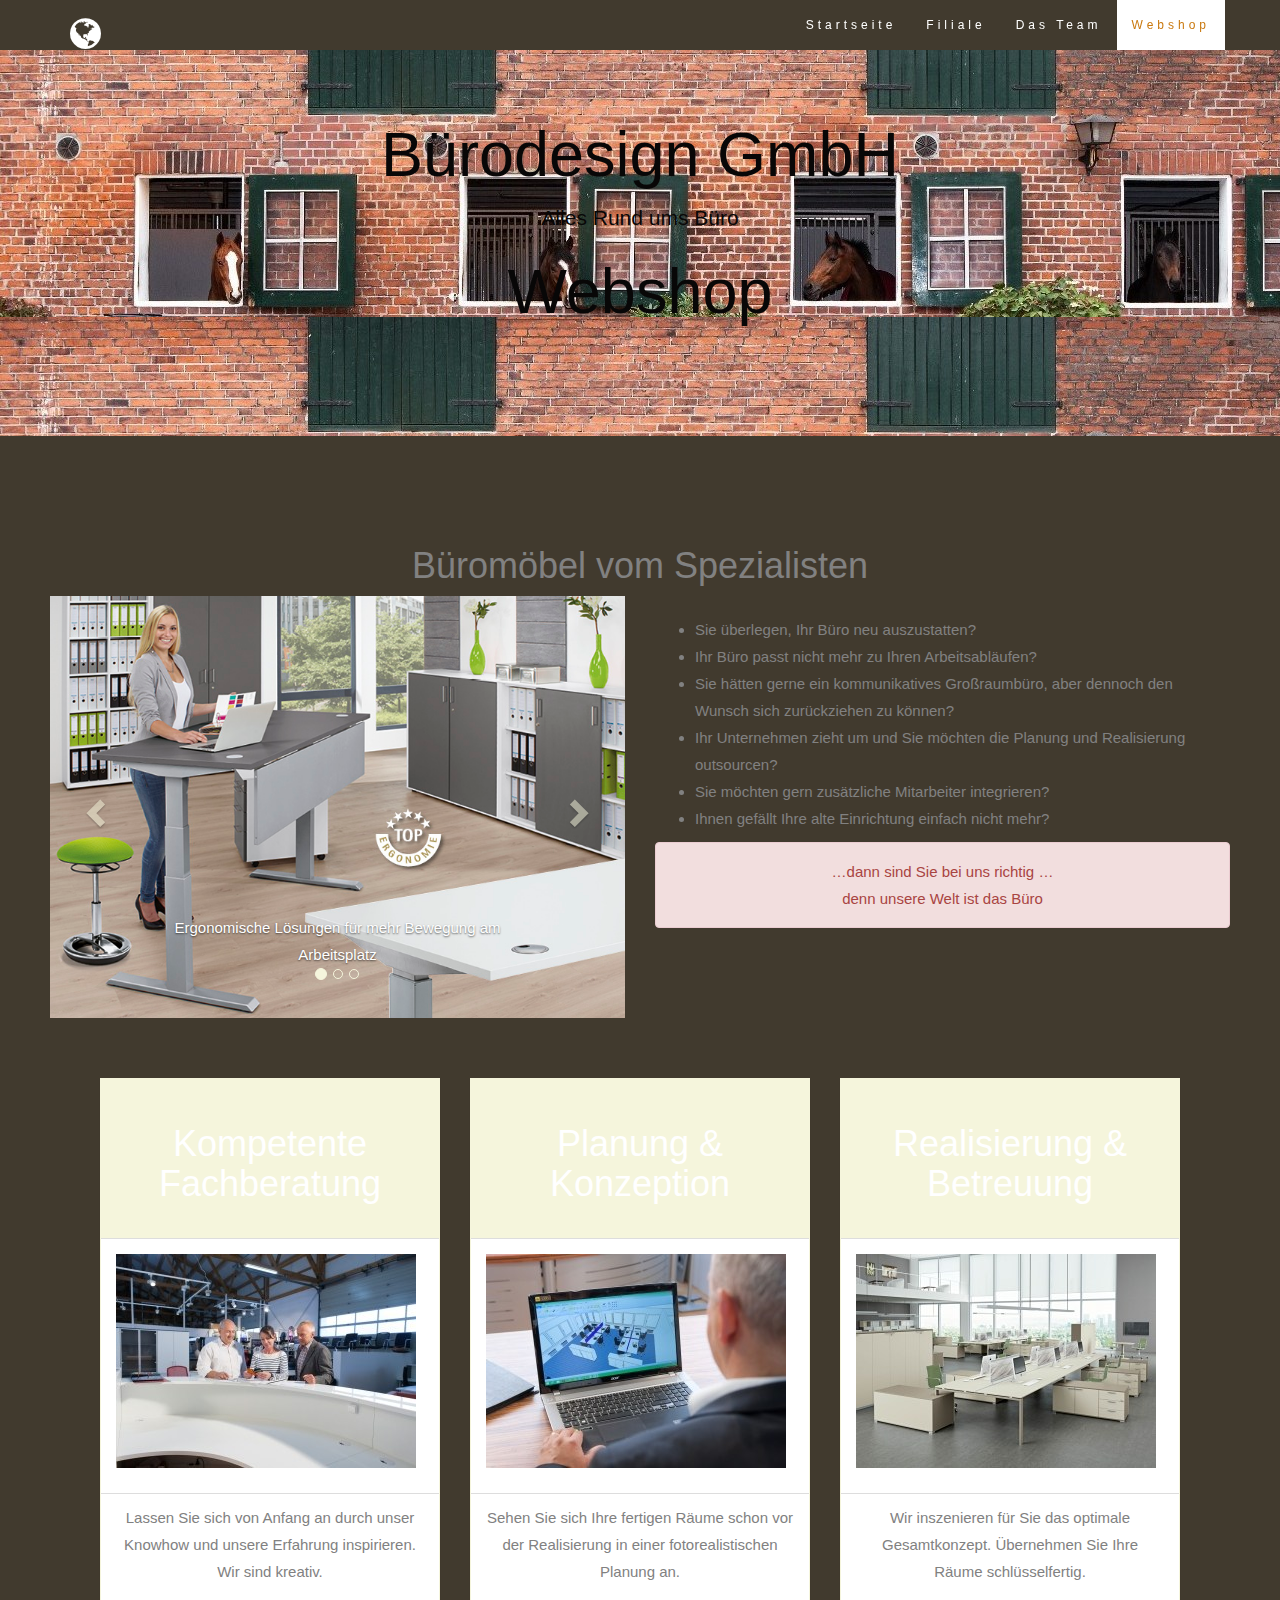
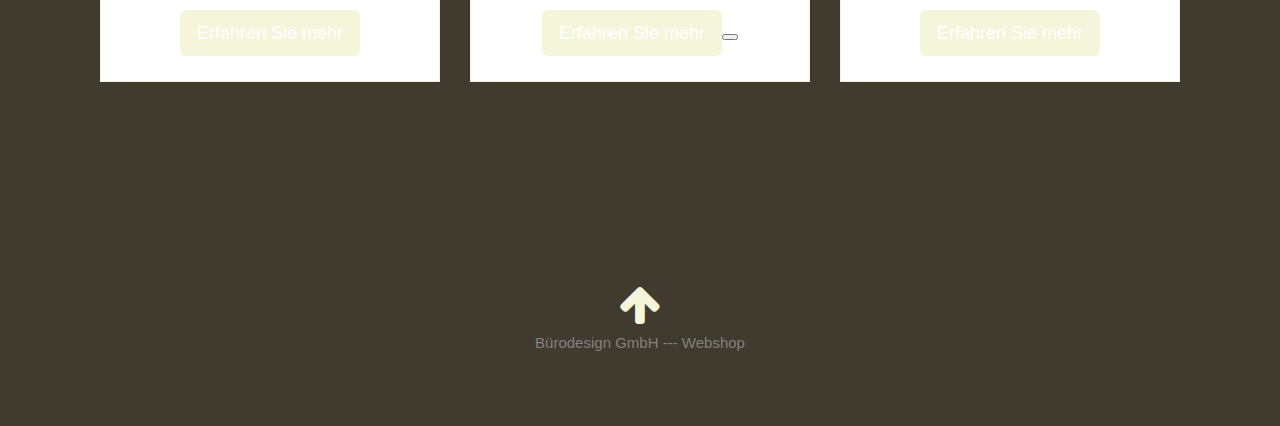
<file: Webshop/webshop.html>
<!DOCTYPE html>
<html lang="de">
<head>
  
  <title>Bürodesign GmbH ---- Filiale Essen</title>
  <meta charset="utf-8">
  <meta name="viewport" content="width=device-width, initial-scale=1">
  <link rel="stylesheet" href="../css/bootstrap.css">
  
  <script src="../js/bootstrap.js"></script>
    <link href="font-awesome-4.7.0/css/font-awesome.min.css" rel="stylesheet">
  <link href="../css/bildschirm.css" rel="stylesheet">
</head>
<body id="myPage" data-spy="scroll" data-target=".navbar" data-offset="60">

<nav class="navbar navbar-default navbar-fixed-top">
  <div class="container">
    <div class="navbar-header">
      <button type="button" class="navbar-toggle" data-toggle="collapse" data-target="#myNavbar">
        <span class="icon-bar"></span>
        <span class="icon-bar"></span>
        <span class="icon-bar"></span>                        
      </button>
     <a class="navbar-brand" href="#myPage"><i class="fa fa-globe fa-2x" ></i></a>
    </div>
    <div class="collapse navbar-collapse" id="myNavbar">
      <ul class="nav navbar-nav navbar-right">
        <li><a href="#">Startseite</a></li>
        <li><a href="#">Filiale</a></li>
        <li><a href="#">Das Team</a></li>
          <li class="active"><a href="webshop.html">Webshop</a></li>
       </ul>
    </div>
  </div>
</nav>

<div class="jumbotron text-center">
  <h1>Bürodesign GmbH <br> </h1> 
    <p>Alles Rund ums Büro</p>
    <h1>Webshop</h1> 
  
</div>

<!-- Container (Startseite) -->
<div  class="container-fluid">
  <div class="row">
    <div class="col-sm-12">
      <h1 class="text-center">Büromöbel vom Spezialisten</h1>
      </div>
    
        
      </div>
        <div class="row">
            <div class="col-sm-6"> 
        
      <div id="carousel-example-generic" class="carousel slide" data-ride="carousel">
  <!-- Positionsanzeiger -->
  <ol class="carousel-indicators">
    <li data-target="#carousel-example-generic" data-slide-to="0" class="active"></li>
    <li data-target="#carousel-example-generic" data-slide-to="1"></li>
    <li data-target="#carousel-example-generic" data-slide-to="2"></li>
  </ol>

  <!-- Verpackung für die Elemente -->
  <div class="carousel-inner" role="listbox">
    <div class="item active">
      <img src="Bilder/Slider/deskin_slider1_768x564.jpg" alt="gesundes Sitzen">
      <div class="carousel-caption">
        Ergonomische Lösungen für mehr Bewegung am Arbeitsplatz
      </div>
    </div>
    <div class="item">
      <img src="Bilder/Slider/deskin_slider3_768x564.jpg" alt="Riesige Tischauswahl für Besucher und Konferenzen">
      <div class="carousel-caption">
        Riesige Tischauswahl für Besucher und Konferenzen
      </div>
    </div>
     <div class="item">
      <img src="Bilder/Slider/deskin_slider5_768x564.jpg" alt="Professionelle Büromöbel für jede Anforderung">
      <div class="carousel-caption">
        Professionelle Büromöbel für jede Anforderung
      </div>
    </div>
  </div>

  <!-- Schalter -->
  <a class="left carousel-control" href="#carousel-example-generic" role="button" data-slide="prev">
    <span class="glyphicon glyphicon-chevron-left" aria-hidden="true"></span>
    <span class="sr-only">Zurück</span>
  </a>
  <a class="right carousel-control" href="#carousel-example-generic" role="button" data-slide="next">
    <span class="glyphicon glyphicon-chevron-right" aria-hidden="true"></span>
    <span class="sr-only">Weiter</span>
  </a>
</div>


    
  </div>

    <div class="col-sm-6"> 
        
      

<p class="lead">
    <ul>
        <li>Sie überlegen, Ihr Büro neu auszustatten?</li>
        <li>Ihr Büro passt nicht mehr zu Ihren Arbeitsabläufen?</li>
        <li>Sie hätten gerne ein kommunikatives Großraumbüro, aber dennoch den Wunsch sich zurückziehen zu können?</li>
        <li>Ihr Unternehmen zieht um und Sie möchten die Planung und Realisierung outsourcen?</li>
        <li>Sie möchten gern zusätzliche Mitarbeiter integrieren?</li>
        <li>Ihnen gefällt Ihre alte Einrichtung einfach nicht mehr?</li>
 </ul>
        <p class="text-center alert alert-danger">…dann sind Sie bei uns richtig …<br>
            denn unsere Welt ist das Büro</p>
        </p>

      
    </div>
    
  </div>
    
    <div class="row">
    
        <div id="pricing" class="container-fluid">
 
  
    <div class="col-md-4">
    
        <div class="panel panel-default text-center">
        <div class="panel-heading">
          <h1>Kompetente Fachberatung</h1>
        </div>
        <div class="panel-body">
          <p class="text-center"><img src="Bilder/Fachberatung.jpg" class="img-responsive"</p>
        </div>
        <div class="panel-footer">
            <p>Lassen Sie sich von Anfang an durch unser Knowhow und unsere Erfahrung inspirieren. Wir sind kreativ.</p>
          <button class="btn btn-lg">Erfahren Sie mehr</button>
        </div>
      </div>      
    </div>     
    <div class="col-md-4">
      <div class="panel panel-default text-center">
        <div class="panel-heading">
          <h1>Planung & Konzeption</h1>
        </div>
        <div class="panel-body">
          <p class="text-center"><img src="Bilder/Konzeption.jpg" class="img-responsive"</p>
        </div>
        <div class="panel-footer">
          <p>Sehen Sie sich Ihre fertigen Räume schon vor der Realisierung in einer fotorealistischen Planung an.</p>
          <button class="btn btn-lg">Erfahren Sie mehr<button>
        </div>
      </div>      
    </div>       
    <div class="col-md-4">
      <div class="panel panel-default text-center">
        <div class="panel-heading">
          <h1>Realisierung & Betreuung</h1>
        </div>
        <div class="panel-body">
          <p class="text-center"><img src="Bilder/Umsetzung.jpg" class="img-responsive"</p>
        </div>
        <div class="panel-footer">
         <p>Wir inszenieren für Sie das optimale Gesamtkonzept. Übernehmen Sie Ihre Räume schlüsselfertig.</p>
          <button class="btn btn-lg">Erfahren Sie mehr</button>
        </div>
      </div>      
    </div>    
  </div>
</div>
    
    </div>






<footer class="container-fluid text-center">
  <a href="#myPage" title="To Top">
    <i class="fa fa-arrow-up fa-3x" aria-hidden="true" id="footerIcon"></i>

  </a>
  <p>Bürodesign GmbH --- Webshop </p>
</footer>
<script src="../jquery/jquery.js"></script>
<script src="../js/bootstrap.js"></script>

</body>
</html>
</file>
<file: css/bildschirm.css>
.abstand{margin-left:50px;}
.lightgray{background-color:azure;}
.Hintergrund{background-image: url(../Software/Bilder/Hintergrund_Slider.jpg);
background-repeat: no-repeat;}
#footerIcon{
    color: beige;
}
body {
      font: 400 15px Lato, sans-serif;
      line-height: 1.8;
      background-color: #413a2e;
      color: #818181;
  }
  h2 {
      font-size: 24px;
      text-transform: uppercase;
      color: #181717;
      font-weight: 600;
      margin-bottom: 30px;
  }
  h4 {
      font-size: 19px;
      line-height: 1.375em;
      color: #303030;
      font-weight: 400;
      margin-bottom: 30px;
  }  
  .jumbotron {
      background-image: url(../Bilder_Unser_Team/gestuet2.jpg);
      color: #080707;
      padding: 100px 25px;
      font-family: Montserrat, sans-serif;
  }
  .container-fluid {
      padding: 60px 50px;
  }
  .bg-grey {
      background-color: #f6f6f6;
  }
  .logo-small {
      color: beige;
      font-size: 50px;
  }
  .logo {
      color: beige;
      font-size: 200px;
  }
  .thumbnail {
      padding: 0 0 15px 0;
      border: none;
      border-radius: 0;
  }
  .thumbnail img {
      width: 100%;
      height: 100%;
      margin-bottom: 10px;
  }
  .carousel-control.right, .carousel-control.left {
      background-image: none;
      color: beige;
  }
  .carousel-indicators li {
      border-color: beige;
  }
  .carousel-indicators li.active {
      background-color: beige;
  }
  .item h4 {
      font-size: 19px;
      line-height: 1.375em;
      font-weight: 400;
      font-style: italic;
      margin: 70px 0;
  }
  .item span {
      font-style: normal;
  }
  .panel {
      border: 1px solid beige; 
      border-radius:0 !important;
      transition: box-shadow 0.5s;
  }
  .panel:hover {
      box-shadow: 5px 0px 40px rgba(0,0,0, .2);
  }
  .panel-footer .btn:hover {
      border: 1px solid beige;
      background-color: #fff !important;
      color: beige;
  }
  .panel-heading {
      color: #fff !important;
      background-color: beige !important;
      padding: 25px;
      border-bottom: 1px solid transparent;
      border-top-left-radius: 0px;
      border-top-right-radius: 0px;
      border-bottom-left-radius: 0px;
      border-bottom-right-radius: 0px;
  }
  .panel-footer {
      background-color: white !important;
  }
  .panel-footer h3 {
      font-size: 32px;
  }
  .panel-footer h4 {
      color: #aaa;
      font-size: 14px;
  }
  .panel-footer .btn {
      margin: 15px 0;
      background-color: beige;
      color: #fff;
  }
.farbe{background-color: beige;
border-color: beige;}
  .navbar {
      margin-bottom: 0;
      background-color: #413a2e;
      z-index: 9999;
      border: 0;
      font-size: 12px !important;
      line-height: 1.42857143 !important;
      letter-spacing: 4px;xs
      border-radius: 0;
      font-family: Montserrat, sans-serif;
  }
  .navbar li a, .navbar .navbar-brand {
      color: #fff !important;
  }
  .navbar-nav li a:hover, .navbar-nav li.active a {
      color: rgb(202, 121, 15) !important;
      background-color: #fff !important;
  }
  .navbar-default .navbar-toggle {
      border-color: transparent;
      color: #fff !important;
  }
  footer .glyphicon {
      font-size: 20px;
      margin-bottom: 20px;
      color: beige;
  }
  .slideanim {visibility:hidden;}
  .slide {
      animation-name: slide;
      -webkit-animation-name: slide;
      animation-duration: 1s;
      -webkit-animation-duration: 1s;
      visibility: visible;
  }
  @keyframes slide {
    0% {
      opacity: 0;
      transform: translateY(70%);
    } 
    100% {
      opacity: 1;
      transform: translateY(0%);
    }
  }
  @-webkit-keyframes slide {
    0% {
      opacity: 0;
      -webkit-transform: translateY(70%);
    } 
    100% {
      opacity: 1;
      -webkit-transform: translateY(0%);
    }
  }
  @media print{
      .noprint{
          display: none;
      }
       .sprung, .navbar {
            display:none;
            }
        }
  @media screen and (max-width: 768px) {
    .col-sm-4 {
      text-align: center;
      margin: 25px 0;
    }
    .btn-lg {
        width: 100%;
        margin-bottom: 35px;
    }
  }
  @media screen and (max-width: 480px) {
    .logo {
        font-size: 150px;
    }
    
    }
  
.Ueberschrift{background-color: beige;
color:white;
width: 270px;}
</file>
